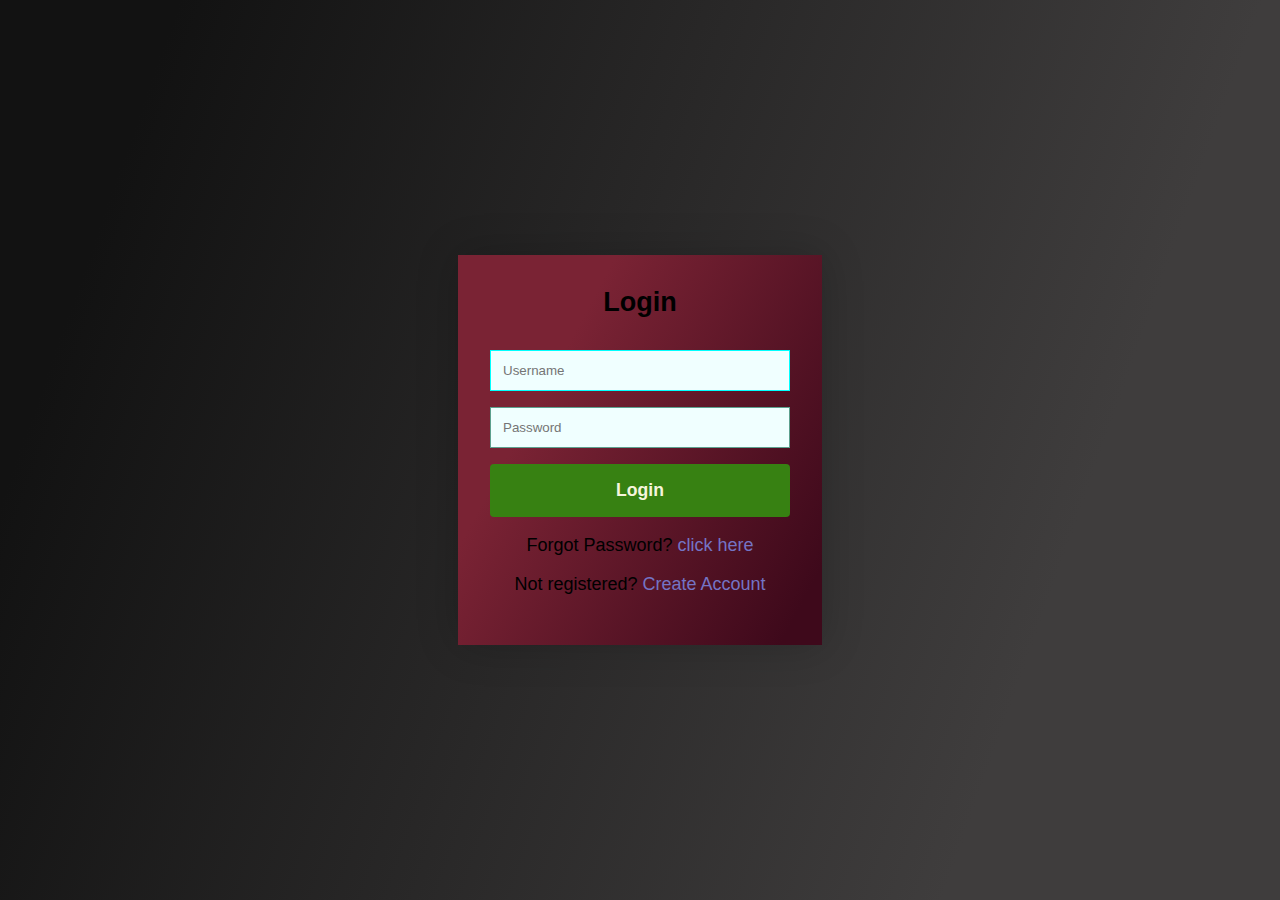
<file: createlogin.html>
<! DOCTYPE html>
    <html>
	<head>
    	<meta name= "viewport" content ="width =device=width, initial-scale=2.0">
		<meta charset="utf-8">
        <title> Sign Up or Log In Form</form></title>

        <link rel="stylesheet" href="main.css">

        <form action="connect.php" method="post"></form>      
		
	</head>
    <body>

      
        <div class="container">

            <form class="form" id="Login">
                <h2 class="form__title">Login</h2>
                <div class="form__message form__message--error"></div>
                <div class="form__input-group">
                    <input type="text" class="form__input" autofocus placeholder="Username">
                    <div class="form__input-error-message"></div>
                </div>
                <div class="form__input-group">
                    <input type="password" class="form__input" autofocus placeholder="Password">
                    <div class="form__input-error-message"></div>                    
                </div>
                <button class="form__button" type="submit"> Login</button>
                <p class="form__text">Forgot Password?
                    <a href="#" class="form__link">click here</a>
                </p>
                <p class="form__text"> Not registered?
                    <a class="form__link" href="./" id="linkCreateAccount"> Create Account</a>              

                </p>              
            </form>
            <form class="form form--hidden" id="createAccount">
                <h1 class="form__title">Create Account</h1>
                <div class="form__message form__message--error"></div>
                <div class="form__input-group">
                    <input type="text" id="firstname" name="firstname" class="form__input" autofocus placeholder="First Name">
                    <div class="form__input-error-message"></div>
                </div>
                <div class="form__input-group">
                    <input type="text" id="lastname" name="lastname" class="form__input" autofocus placeholder="Last Name">
                    <div class="form__input-error-message"></div>
                </div>
                <div class="form__input-group">
                    <input type="text" id="Date of Birth" name="Date of Birth" class="form__input" autofocus placeholder="Date of Birth">
                    <div class="form__input-error-message"></div>
                </div>
                <div class="form__input-group">
                    <input type="text" id="email" name="email" class="form__input" autofocus placeholder="Email address">
                    <div class="form__input-error-message"></div>
                </div>
                <div class="form__input-group">
                    <input type="text" id="password" name="password"class="form__input" placeholder="Password">
                    <div class="form__input-error-message"></div>
                </div>
                <div class="form__input-group">
                    <input type="text" class="form__input" autofocus placeholder="Confirm Password">
                    <div class="form__input-error-message"></div>
                </div>
                <button class="form__button" type="submit">submit</button>
                <p class="form__text"> Already have an account?
                    <a class="form__link" href="./" id="linkLogin"> Sign in</a>
                </p>
                        
            </form>          
        </div>
        <script src="./main.js"></script>
    </body>
    </html>
</file>
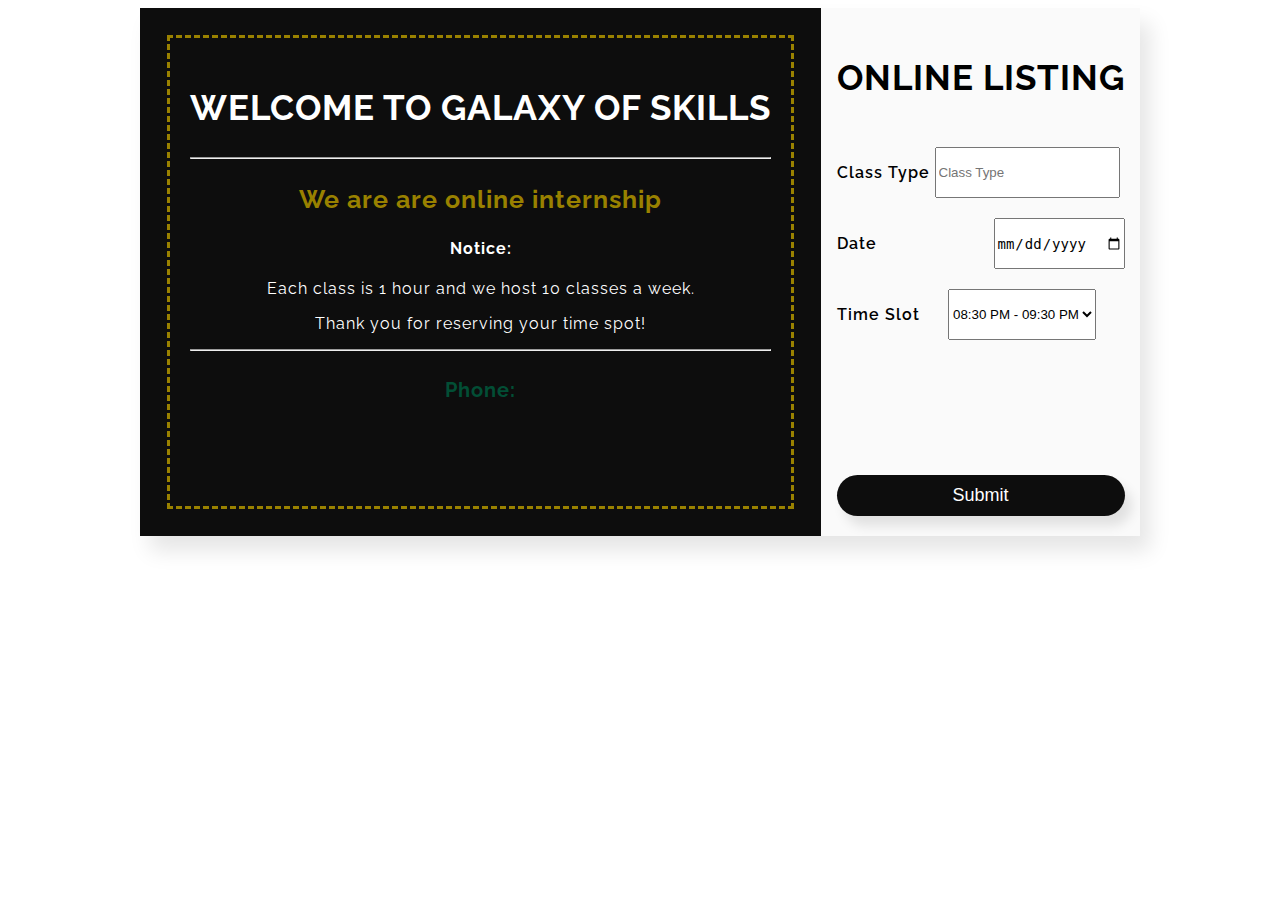
<file: schedule.html>
<!DOCTYPE html>
<html>
    <head>
        <meta charset="UTF-8">

        <title>Schedule Class</title>

        <link rel="stylesheet" href="schedule.css">

        <link href="https://fonts.googleapis.com/css?family=Raleway:400,600,700,900" rel="stylesheet">

    </head>
    <body>
	<div class="wrapper">
        <div class="container">
            <div class="container-date">
                <h2 class="heading"> Welcome to Galaxy of Skills </h2>
                <hr>
                <h3 class="heading-days"> We are are online internship</h3>
                <h4>Notice:</h4>
                <p>Each class is 1 hour and we host 10 classes a week. </p><p>Thank you for reserving your time spot!</p>
                <hr>
                <h4 class="heading-phone"> Phone: </h4>

            </div>
            <div class="container-form">

                <form action="connect.php">
                    <h2 class="heading heading-yellow"> Online Listing </h2>
                    <div class="form-field">
                        <p>Class Type</p>
                            <input type="letter" placeholder="Class Type" min="A" max="5" ><br />
                        </div>
						<div class="form-field">
                        <p>Date</p>
                            <input type="date" placeholder="MM/dd/YYYY" size="1">
							</div>
							<div class="form-field">

                            <p>Time Slot</p>
                            <select input type="text" id="hours" name="hours" size="1">
                                <option value="Spoken English">08:30 PM - 09:30 PM</option>
                                <option value="Public Speaking">9:00 PM - 10:00 PM</option>
                                <option value="Role Play">9:00 PM - 10:00 PM</option>
                                <option value="Java">8:45 PM - 9:00 PM</option>
                                <option value="Web Development">10:00 PM-11:00 PM</option>
                                <option value="SQL">12PM-3PM</option>
                            </select> <br />
                                          
                        
                    </div>
					<br>
					<br>
					<br>
					<br>
					<br>
                    <button  class="btn">Submit</button>
                </form>

            </div>
        </div>
		</div>
    </body>
</html>
</file>
<file: main.css>
body {
    --color-primary: #378112;
    --color-primary-dark: #7474c5;
    --color-secondary: #1ca85b;
    --color-error: #641717;
    --color-success: hsl(167, 94%, 39%);
    --border-radius: 4px;

    margin: 0;
    height: 100vh;
    display: flex;
    align-items: center;
    justify-content: center;
    font-size: 18px;
    background: linear-gradient(109.6deg, rgba(0, 0, 0, 0.93) 11.2%, rgb(63, 61, 61) 78.9%);
    
    background-size:contain;
    
}

    .container{
    position: relative;
    z-index: 1;
    max-width: 300px;
    margin: 0 auto;
    
    width: 400px;
    padding: 2rem;
    box-shadow:0 0 40px rgba(0, 0, 0, 0.2);
    border-radius: var(--color-primary);
            background: linear-gradient(118.4deg, rgb(122, 35, 52) 27.5%, rgb(62, 9, 27) 92.7%);
}

.container,
.form__input,
.form__button{
    
    font-family: 'kanit', sans-serif;
}

.form--hidden{
    display: none;
}
.form > *:first-child{
    margin-top: 0;
}
.form > *:last-child{
    margin-bottom: 0;
}
.form__title{
    margin-bottom: 2rem;
    text-align: center;
}

.form__message{
    text-align: center;
    margin-bottom: 1rem;
}

.form__message--success{
    color: var(--color-success);
}
.form__message--error{
    color: var(--color-error);
}
.form__input-group{
    margin-bottom: 1rem;
}
.form__input {
    display: block;
    width: 100%;
    padding: 0.75rem;
    box-sizing: border-box;
    border-radius: var(--color-primary-dark);
    outline: none;
    border: 1px solid #5ca08e;
    background: azure;
    transition: background 0.2s, border-color 0.2s;
}
.form__input:focus{
    border-color: aqua;
}
.form__input--error{
    color: var(--color-error);
    border-color: var(--color-error);
}

.form__input-error-message{
    margin-top: 0.5rem;
    font-size: 0.85rem;
    color: var(--color-error);
}
.form__button{
    width: 100%;
    padding: 1rem 2rem;
    font-weight: bold;
    font-size: 1.1rem;
    color: beige;
    border: none;
    border-radius: var(--border-radius);
    outline: none;
    cursor: pointer;
    background: var(--color-primary);

}
.form__button:hover{
    background: #1f4e42;
}
.form__button:active{
    transform: scale(0.98);
}
.form__text{
    text-align: center;

}
.form__link{
    color: var(--color-primary-dark);
    text-decoration: none;
    cursor: pointer;
}
.form__link:hover{
    text-decoration: underline;
}
</file>
<file: schedule.css>
body{
     font-family: 'Raleway', sans-serif;
  font-weight: 400;
	color: #fff;
	letter-spacing: 1px;
}
.container{
   background-color: #fafafa;
	max-width: 1000px;
	margin: 0px auto;
	box-shadow: 10px 15px 20px rgba(0, 0, 0, .1);
	display: flex;
}
.container-date{
    background-color: rgba(0, 0, 0, .95);
	padding: 50px;
	outline: 3px dashed #998100;
	outline-offset: -30px;
text-align: center;}

.heading{
    font-size: 35px;
    text-transform: uppercase;
}
.heading-days{
    /*color: rgb(2, 78, 53);*/
	color:#998100;
    font-size: 25px;
}
.heading-phone{
    color: rgb(2, 78, 53);
    font-size: 20px;
}
.container-form{
    padding: 20px 0px;
    margin: 0% auto;
    /*color: rgb(2, 78, 53); */
color: #000;	
}
form{
    display: grid;
    grid-row-gap:20px;
}

input, select{
pad: 10px 15px;

}
form p{
    font-weight: 600;
}
.form-field{
    /*display: block;*/
	display: flex;
    /*justify-content: center;
    text-align: left;
    margin-left: auto;
    margin-right: auto;
    padding: 10px;*/
    justify-content: space-between;
}
.btn{
    /*background-color: rgb(2, 78, 53);
    font-size: 18px;
    color: rgb(248, 250, 252);
    font-family: 'Segoe UI', Tahoma, Geneva, Verdana, sans-serif;
    text-align: center;
    padding: 5px 8px;
    border: none;
    border-radius: 100px;
    cursor: pointer;
    transition: all .3s;
    -webkit-transition: all .3s;
*/
background-color: rgba(0, 0, 0, .95);
	color: #fff;
	padding: 10px 20px;
	border: none;
	font-size: 18px;
	border-radius: 100px;
	-webkit-border-radius: 100px;
	-moz-border-radius: 100px;
	-ms-border-radius: 100px;
	-o-border-radius: 100px;
	box-shadow: 7px 10px 12px rgba(0, 0, 0, .1);
	cursor: pointer;
	transition: all .3s;
	-webkit-transition: all .3s;
	-moz-transition: all .3s;
	-ms-transition: all .3s;
	-o-transition: all .3s;
}
.btn:hover{
    transform: scale(1.03);
    -webkit-transform: scale(1.03);
    -moz-transform: scale(1.03);
	-ms-transform: scale(1.03);
    -o-transform: scale(1.03);
	box-shadow: 10px 12px 15px rgba(0, 0, 0, .3);
    
}
input[type=number]{
    width: auto;
    font-size: 14px;
}
input[type=date]{
    width: auto;
    font-size: 14px;
}
input[type=number]:hover{
    transform: scale(1.03);
    -webkit-transform: scale(1.03);
    -moz-transform: scale(1.03);
    -o-transform: scale(1.03);
    
}
input[type=date]:hover{
    transform: scale(1.03);
    -webkit-transform: scale(1.03);
    -moz-transform: scale(1.03);
    -o-transform: scale(1.03);
    
}
input[type=placeholder]{
    width: auto;
    font-size: 18px;
}
/*@media screen and (max-width: 768px) {
	.container {
		flex-direction: column;
	}
	.container-form  {
		padding: 10px;
	}
	.heading-phone {
		font-size: 17px;
	}
	
}

@media screen and (min-width: 768px) and (max-width: 880px) {
	.container-time {
		padding: 30px;
	}
	.container-form  {
		padding: 10px;
	}
	
	
}*/
</file>
